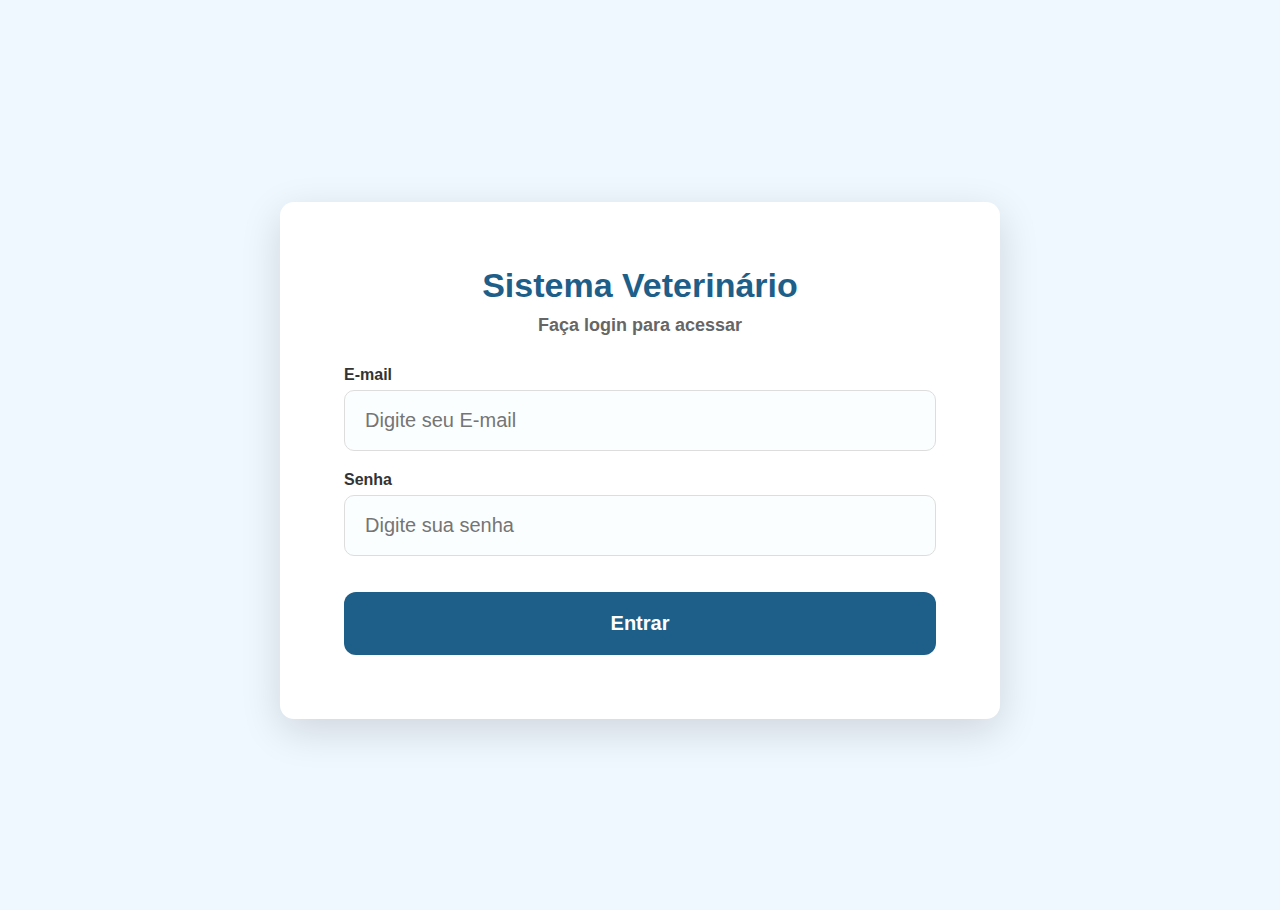
<file: templates/login.html>
<!DOCTYPE html>
<html lang="pt-BR">
<head>
    <meta charset="UTF-8">
    <meta name="viewport" content="width=device-width, initial-scale=1.0">
    <title>Login - Sistema Veterinário</title>
    <link rel="stylesheet" href="../static/stely.css">
</head>
<body>
    <div class="login-box">
       
        <div class="logo">
            <h1>Sistema Veterinário</h1>
            <p>Faça login para acessar</p>
        </div>
    
        <form action="index.html" method="post">
        
            <div class="input-group">
                <label for="E-mail">E-mail</label>
                <input type="text" id="E-mail" name="E-mail" required placeholder="Digite seu E-mail">
            </div>
        
            <div class="input-group">
                <label for="">Senha</label>
                <input type="password" id="senha" name="senha" required placeholder="Digite sua senha">
            </div>
            <button type="submit" class="login-btn">Entrar</button>
        </form>
    </div>
</body>
</html>
</file>
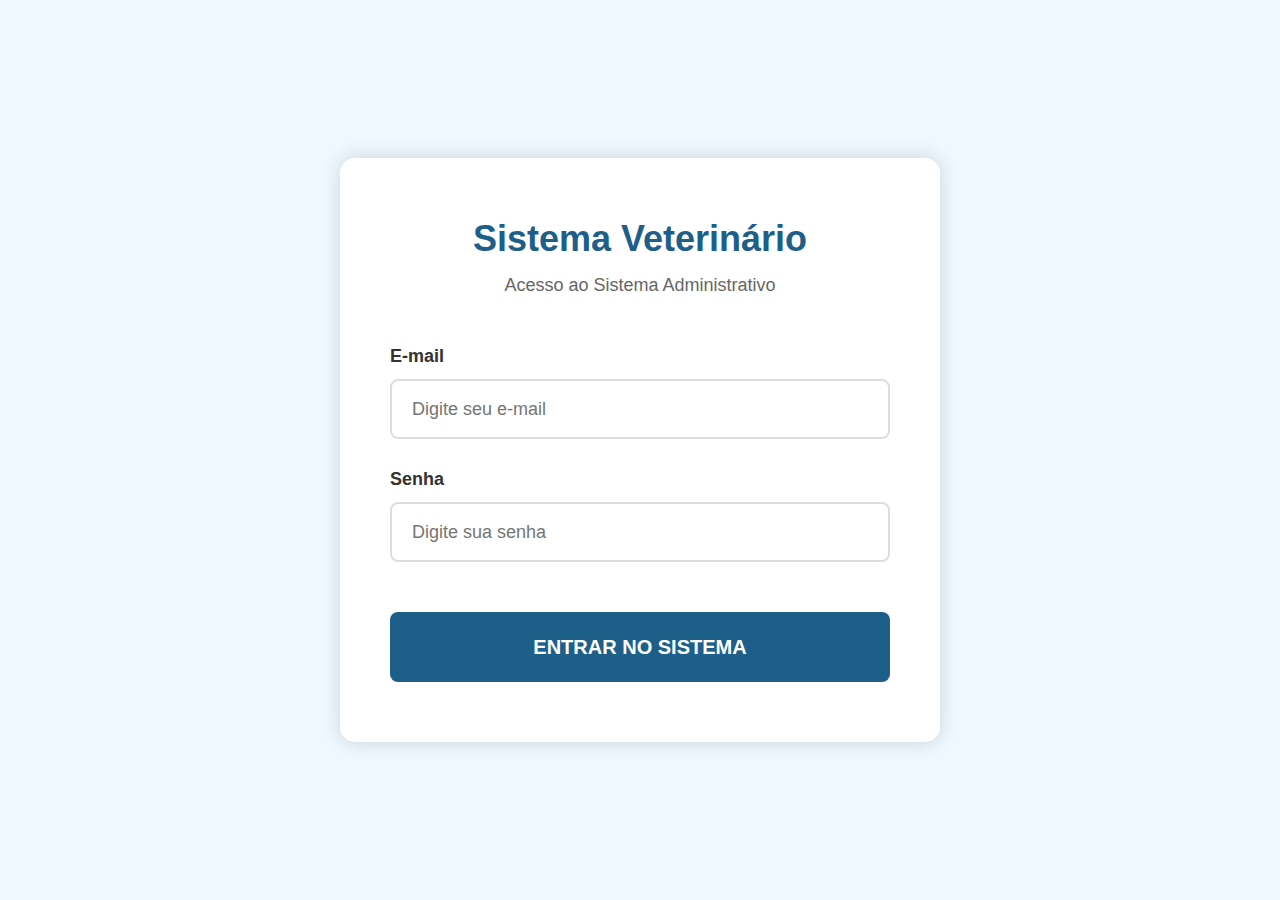
<file: templates/pets.html>
<!DOCTYPE html>
<html lang="pt-BR">
<head>
    <meta charset="UTF-8">
    <meta name="viewport" content="width=device-width, initial-scale=1.0">
    <title>Login - Sistema Veterinário</title>
    <link rel="stylesheet" href="">
    <style>
      
        * {
            margin: 0;
            padding: 0;
            box-sizing: border-box;
        }
        
        body {
            font-family: Arial, sans-serif;
            background-color: #f0f8ff;
            display: flex;
            justify-content: center;
            align-items: center;
            min-height: 100vh;
            padding: 20px;
        }
        
        /* Container do login - MAIOR */
        .login-box {
            background-color: white;
            border-radius: 15px;
            box-shadow: 0 0 20px rgba(0,0,0,0.15);
            padding: 60px 50px;
            width: 100%;
            max-width: 600px;
            min-height: 500px;
            display: flex;
            flex-direction: column;
            justify-content: center;
        }
        
        /* Logo - MAIOR */
        .logo {
            text-align: center;
            margin-bottom: 50px;
        }
        
        .logo h1 {
            color: #1e5f8a;
            font-size: 36px;
            margin-bottom: 15px;
            font-weight: bold;
        }
        
        .logo p {
            color: #666;
            font-size: 18px;
        }
        .input-group {
            margin-bottom: 30px;
        }
        
        .input-group label {
            display: block;
            margin-bottom: 12px;
            color: #333;
            font-weight: bold;
            font-size: 18px;
        }
        
        .input-group input {
            width: 100%;
            padding: 20px;
            border: 2px solid #ddd;
            border-radius: 8px;
            font-size: 18px;
            height: 60px;
        }
        
        .input-group input:focus {
            outline: none;
            border-color: #1e5f8a;
        }
        
        /* Botão - MAIOR */
        .login-btn {
            width: 100%;
            padding: 22px;
            background-color: #1e5f8a;
            color: white;
            border: none;
            border-radius: 8px;
            font-size: 20px;
            font-weight: bold;
            cursor: pointer;
            margin-top: 20px;
            height: 70px;
            transition: background-color 0.3s;
        }
        
        .login-btn:hover {
            background-color: #15496b;
        }
        
        /* Links */
        .links {
            text-align: center;
            margin-top: 30px;
            font-size: 16px;
        }
        
        .links a {
            color: #1e5f8a;
            text-decoration: none;
            font-size: 16px;
        }
        
        .links a:hover {
            text-decoration: underline;
        }
    </style>
</head>
<body>
    <div class="login-box">
        <!-- Logo -->
        <div class="logo">
            <h1>Sistema Veterinário</h1>
            <p>Acesso ao Sistema Administrativo</p>
        </div>
        
        <!-- Formulário -->
        <form action="index.html" method="post">
            <div class="input-group">
                <label for="email">E-mail</label>
                <input type="email" id="email" name="email" required placeholder="Digite seu e-mail" autocomplete="email">
            </div>
        
            <div class="input-group">
                <label for="senha">Senha</label>
                <input type="password" id="senha" name="senha" required placeholder="Digite sua senha" autocomplete="current-password">
            </div>
            
            <button type="submit" class="login-btn">ENTRAR NO SISTEMA</button>
        </form>
    
</body>
</html>
</file>
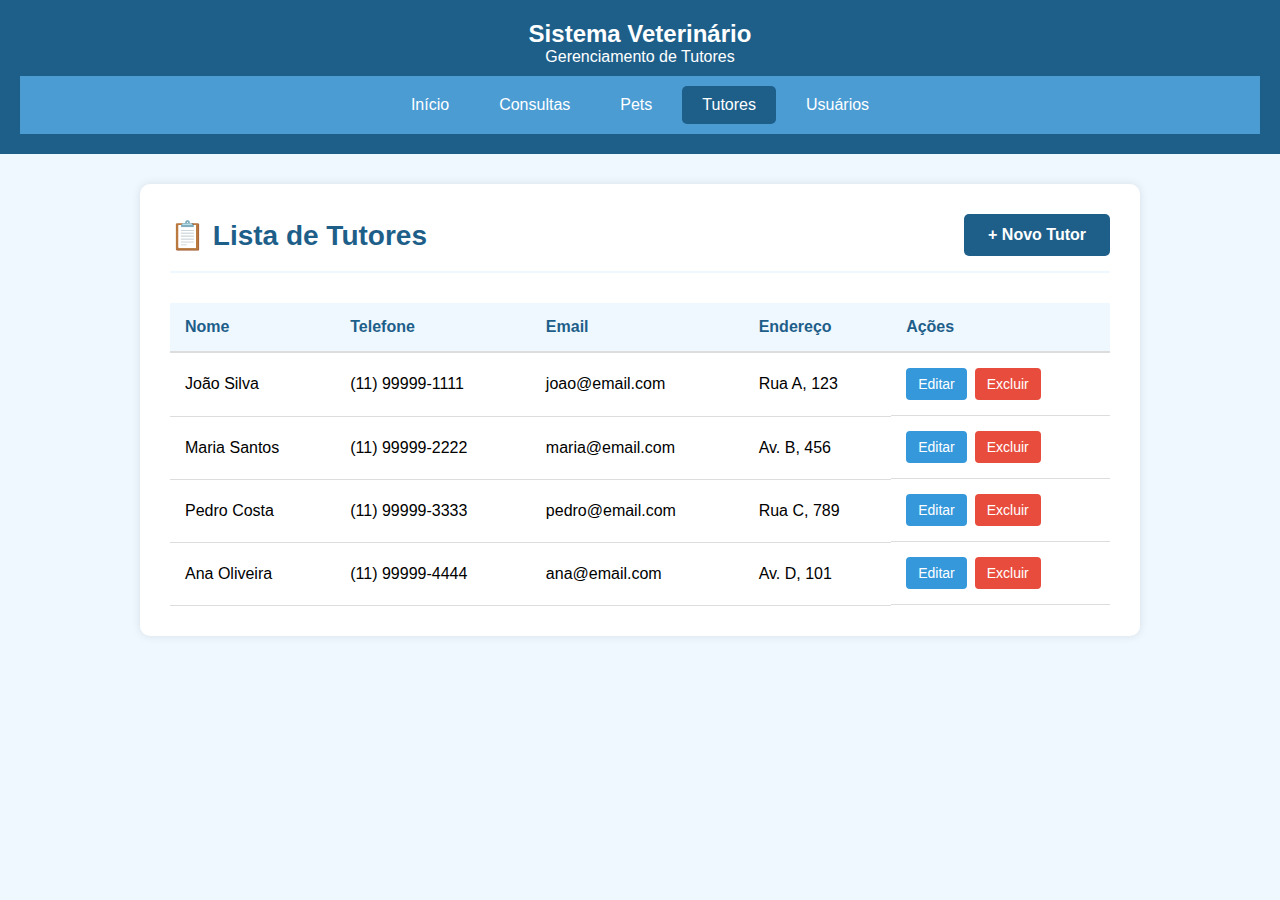
<file: templates/tutores.html>
<!DOCTYPE html>
<html lang="pt-BR">
<head>
    <meta charset="UTF-8">
    <meta name="viewport" content="width=device-width, initial-scale=1.0">
    <title>Tutores - Sistema Veterinário</title>
    <style>
        /* Estilos básicos */
        * {
            margin: 0;
            padding: 0;
            box-sizing: border-box;
            font-family: Arial, sans-serif;
        }
        
        body {
            background-color: #f0f8ff;
        }
        
        /* Cabeçalho */
        header {
            background-color: #1e5f8a;
            color: white;
            padding: 20px;
        }
        
        .menu {
            background-color: #4b9cd3;
            padding: 10px;
            display: flex;
            justify-content: center;
            gap: 10px;
            margin-top: 10px;
        }
        
        .menu a {
            color: white;
            text-decoration: none;
            padding: 10px 20px;
            border-radius: 5px;
        }
        
        .menu a:hover, .menu a.ativo {
            background-color: #1e5f8a;
        }
        
        /* Conteúdo */
        main {
            max-width: 1000px;
            margin: 30px auto;
            padding: 30px;
            background: white;
            border-radius: 10px;
            box-shadow: 0 0 10px rgba(0,0,0,0.1);
        }
        
        .titulo-pagina {
            display: flex;
            justify-content: space-between;
            align-items: center;
            margin-bottom: 30px;
            padding-bottom: 15px;
            border-bottom: 2px solid #f0f8ff;
        }
        
        h1 {
            color: #1e5f8a;
            font-size: 28px;
        }
        
        .botao {
            background-color: #1e5f8a;
            color: white;
            padding: 12px 24px;
            text-decoration: none;
            border-radius: 5px;
            font-weight: bold;
        }
        
        /* Tabela */
        table {
            width: 100%;
            border-collapse: collapse;
            margin-top: 20px;
        }
        
        th {
            background-color: #f0f8ff;
            color: #1e5f8a;
            padding: 15px;
            text-align: left;
            border-bottom: 2px solid #ddd;
        }
        
        td {
            padding: 15px;
            border-bottom: 1px solid #ddd;
        }
        
        tr:hover {
            background-color: #f5f9ff;
        }
        
        /* Ações */
        .acoes {
            display: flex;
            gap: 8px;
        }
        
        .btn {
            padding: 8px 12px;
            text-decoration: none;
            border-radius: 4px;
            font-size: 14px;
            border: none;
            cursor: pointer;
        }
        
        .editar {
            background-color: #3498db;
            color: white;
        }
        
        .excluir {
            background-color: #e74c3c;
            color: white;
        }
        
        /* Rodapé */
        footer {
            text-align: center;
            padding: 20px;
            color: #666;
            margin-top: 40px;
            background-color: white;
            border-top: 1px solid #ddd;
        }
    </style>
</head>
<body>
    <!-- Cabeçalho -->
    <header>
        <div style="text-align: center;">
            <h2>Sistema Veterinário</h2>
            <p>Gerenciamento de Tutores</p>
        </div>
        
        <div class="menu">
            <a href="index.html">Início</a>
            <a href="consultas.html">Consultas</a>
            <a href="pets.html">Pets</a>
            <a href="tutores.html" class="ativo">Tutores</a>
            <a href="usuarios.html">Usuários</a>
        </div>
    </header>
    
    <!-- Conteúdo Principal -->
    <main>
        <div class="titulo-pagina">
            <h1>📋 Lista de Tutores</h1>
            <a href="cadastro_tutor.html" class="botao">+ Novo Tutor</a>
        </div>
        
        <table>
            <thead>
                <tr>
                    <th>Nome</th>
                    <th>Telefone</th>
                    <th>Email</th>
                    <th>Endereço</th>
                    <th>Ações</th>
                </tr>
            </thead>
            <tbody>
                <tr>
                    <td>João Silva</td>
                    <td>(11) 99999-1111</td>
                    <td>joao@email.com</td>
                    <td>Rua A, 123</td>
                    <td class="acoes">
                        <a href="#" class="btn editar">Editar</a>
                        <a href="#" class="btn excluir">Excluir</a>
                    </td>
                </tr>
                <tr>
                    <td>Maria Santos</td>
                    <td>(11) 99999-2222</td>
                    <td>maria@email.com</td>
                    <td>Av. B, 456</td>
                    <td class="acoes">
                        <a href="#" class="btn editar">Editar</a>
                        <a href="#" class="btn excluir">Excluir</a>
                    </td>
                </tr>
                <tr>
                    <td>Pedro Costa</td>
                    <td>(11) 99999-3333</td>
                    <td>pedro@email.com</td>
                    <td>Rua C, 789</td>
                    <td class="acoes">
                        <a href="#" class="btn editar">Editar</a>
                        <a href="#" class="btn excluir">Excluir</a>
                    </td>
                </tr>
                <tr>
                    <td>Ana Oliveira</td>
                    <td>(11) 99999-4444</td>
                    <td>ana@email.com</td>
                    <td>Av. D, 101</td>
                    <td class="acoes">
                        <a href="#" class="btn editar">Editar</a>
                        <a href="#" class="btn excluir">Excluir</a>
                    </td>
                </tr>
            </tbody>
        </table>
    </main>
</html>
</file>
<file: static/stely.css>
/* stely.css - layout fixo para página de login (tamanhos maiores) */
*{
  margin:0;
  padding:0;
  box-sizing:border-box;
}

body{
  font-family: Arial, Helvetica, sans-serif;
  background-color: #f0f8ff;
  display: flex;
  justify-content: center;
  align-items: center;
  min-height: 100vh;
  padding: 20px;
}

/* Container do login (fixo) */
.login-box{
  background-color: #fff;
  border-radius: 14px;
  box-shadow: 0 12px 40px rgba(0,0,0,0.14);
  padding: 64px;
  width: 100%;
  max-width: 720px; /* tamanho maior, fixo */
  margin: 20px;
}

/* Logo */
.logo{ text-align: center; margin-bottom: 30px }
.logo h1{ color: #1e5f8a; font-size: 34px; margin-bottom: 10px }
.logo p{ color: #666; font-size: 18px }

/* Campos do formulário */
.input-group{ margin-bottom: 20px }
.input-group label{ display: block; margin-bottom: 6px; color: #333; font-weight: 700 }
.input-group input{
  width: 100%;
  padding: 18px 20px;
  border: 1px solid #ddd;
  border-radius: 10px;
  font-size: 20px;
  background: #fbfeff;
}

/* Botão */
.login-btn{
  width: 100%;
  padding: 20px 22px;
  background-color: #1e5f8a;
  color: #fff;
  border: none;
  border-radius: 12px;
  font-size: 20px;
  font-weight: 800;
  cursor: pointer;
  margin-top: 16px;
}
.login-btn:hover{ background-color: #15496b }

.links{ text-align: center; margin-top: 20px }
.links a{ color: #1e5f8a; text-decoration: none; font-size: 14px }
.links a:hover{ text-decoration: underline }

/* NOTA: layout não responsivo por solicitação do usuário */
 * {
            margin: 0;
            padding: 0;
            box-sizing: border-box;
        }
        
        body {
            font-family: Arial, sans-serif;
            background-color: #f0f8ff;
            display: flex;
            justify-content: center;
            /* stely.css - layout fixo para página de login (tamanhos maiores) */
            *{
                margin:0;
                padding:0;
                box-sizing:border-box;
            }

            body{
                font-family: Arial, Helvetica, sans-serif;
                background-color: #f0f8ff;
                display: flex;
                justify-content: center;
                align-items: center;
                min-height: 100vh;
                padding: 20px;
            }

            /* Container do login (fixo) */
            .login-box{
                background-color: #fff;
                border-radius: 14px;
                box-shadow: 0 12px 40px rgba(0,0,0,0.14);
                padding: 64px;
                width: 100%;
                max-width: 720px; /* tamanho maior, fixo */
                margin: 20px;
            }

            /* Logo */
            .logo{ text-align: center; margin-bottom: 30px }
            .logo h1{ color: #1e5f8a; font-size: 34px; margin-bottom: 10px }
            .logo p{ color: #666; font-size: 18px }

            /* Campos do formulário */
            .input-group{ margin-bottom: 20px }
            .input-group label{ display: block; margin-bottom: 6px; color: #333; font-weight: 700 }
            .input-group input{
                width: 100%;
                padding: 18px 20px;
                border: 1px solid #ddd;
                border-radius: 10px;
                font-size: 20px;
                background: #fbfeff;
            }

            /* Botão */
            .login-btn{
                width: 100%;
                padding: 20px 22px;
                background-color: #1e5f8a;
                color: #fff;
                border: none;
                border-radius: 12px;
                font-size: 20px;
                font-weight: 800;
                cursor: pointer;
                margin-top: 16px;
            }
            .login-btn:hover{ background-color: #15496b }

            .links{ text-align: center; margin-top: 20px }
            .links a{ color: #1e5f8a; text-decoration: none; font-size: 14px }
            .links a:hover{ text-decoration: underline }

            /* NOTA: layout não responsivo por solicitação do usuário */
            border: none;
            border-radius: 5px;
            font-size: 16px;
            font-weight: bold;
            cursor: pointer;
            margin-top: 10px;
        }
        
        .login-btn:hover {
            background-color: #15496b;
        }
        
        /* Links */
        .links {
            text-align: center;
            margin-top: 20px;
        }
        
        .links a {
            color: #1e5f8a;
            text-decoration: none;
            font-size: 14px;
        }
        
        .links a:hover {
            text-decoration: underline;
        }
</file>
